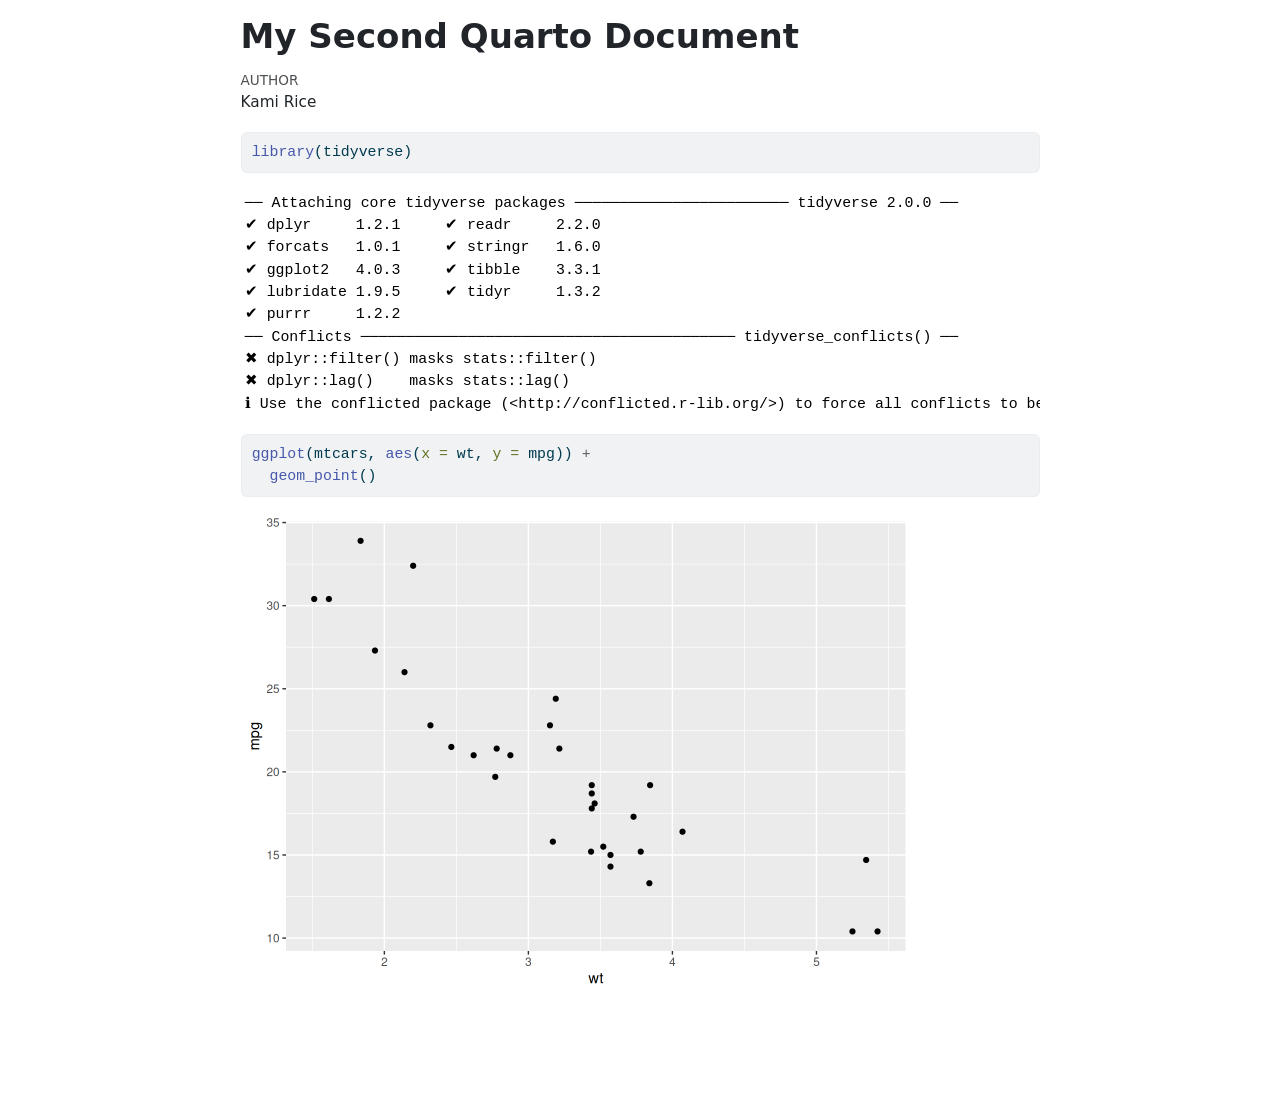
<file: index.html>
<!DOCTYPE html>
<html xmlns="http://www.w3.org/1999/xhtml" lang="en" xml:lang="en"><head>

<meta charset="utf-8">
<meta name="generator" content="quarto-1.10.19">

<meta name="viewport" content="width=device-width, initial-scale=1.0, user-scalable=yes">

<meta name="author" content="Kami Rice">

<title>My Second Quarto Document</title>
<style>
/* Default styles provided by pandoc.
** See https://pandoc.org/MANUAL.html#variables-for-html for config info.
*/
span.smallcaps{font-variant: small-caps;}
div.columns{display: flex; gap: 1.5em;}
div.column{flex: auto;}
@media screen {
div.columns{gap: min(4vw, 1.5em);}
div.column{overflow-x: auto;}
}
div.hanging-indent{margin-left: 1.5em; text-indent: -1.5em;}
ul.task-list{list-style: none;}
ul.task-list li input[type="checkbox"] {
  width: 0.8em;
  margin: 0 0.8em 0.2em -1em; /* quarto-specific, see https://github.com/quarto-dev/quarto-cli/issues/4556 */ 
  vertical-align: middle;
}
/* CSS for syntax highlighting */
html { -webkit-text-size-adjust: 100%; }
pre > code.sourceCode { white-space: pre; position: relative; }
pre > code.sourceCode > span { display: inline-block; line-height: 1.25; }
pre > code.sourceCode > span:empty { height: 1.2em; }
.sourceCode { overflow: visible; }
code.sourceCode > span { color: inherit; text-decoration: inherit; }
div.sourceCode { margin: 1em 0; }
pre.sourceCode { margin: 0; }
@media screen {
div.sourceCode { overflow: auto; }
}
@media print {
pre > code.sourceCode { white-space: pre-wrap; }
pre > code.sourceCode > span { text-indent: -5em; padding-left: 5em; }
}
pre.numberSource code
  { counter-reset: source-line 0; }
pre.numberSource code > span
  { position: relative; left: -4em; counter-increment: source-line; }
pre.numberSource code > span > a:first-child::before
  { content: counter(source-line);
    position: relative; left: -1em; text-align: right; vertical-align: baseline;
    border: none; display: inline-block;
    -webkit-touch-callout: none; -webkit-user-select: none;
    -khtml-user-select: none; -moz-user-select: none;
    -ms-user-select: none; user-select: none;
    padding: 0 4px; width: 4em;
  }
pre.numberSource { margin-left: 3em;  padding-left: 4px; }
div.sourceCode
  {   }
@media screen {
pre > code.sourceCode > span > a:first-child::before { text-decoration: underline; }
}
</style>


<script src="quarto-2_files/libs/clipboard/clipboard.min.js"></script>
<script src="quarto-2_files/libs/quarto-html/quarto.js" type="module"></script>
<script src="quarto-2_files/libs/quarto-html/tabsets/tabsets.js" type="module"></script>
<script src="quarto-2_files/libs/quarto-html/popper.min.js"></script>
<script src="quarto-2_files/libs/quarto-html/tippy.umd.min.js"></script>
<script src="quarto-2_files/libs/quarto-html/anchor.min.js"></script>
<link href="quarto-2_files/libs/quarto-html/tippy.css" rel="stylesheet">
<link href="quarto-2_files/libs/quarto-html/quarto-syntax-highlighting-bf27225e3a48a9273f3daa8f8e829971.css" rel="stylesheet" id="quarto-text-highlighting-styles">
<script src="quarto-2_files/libs/bootstrap/bootstrap.min.js"></script>
<link href="quarto-2_files/libs/bootstrap/bootstrap-icons.css" rel="stylesheet">
<link href="quarto-2_files/libs/bootstrap/bootstrap-77d061a0f9114bfb611d9726084df888.min.css" rel="stylesheet" append-hash="true" id="quarto-bootstrap" data-mode="light">


</head>

<body class="fullcontent quarto-light">

<div id="quarto-content" class="page-columns page-rows-contents page-layout-article">

<main class="content" id="quarto-document-content">

<header id="title-block-header" class="quarto-title-block default">
<div class="quarto-title">
<h1 class="title">My Second Quarto Document</h1>
</div>



<div class="quarto-title-meta">

    <div>
    <div class="quarto-title-meta-heading">Author</div>
    <div class="quarto-title-meta-contents">
             <p>Kami Rice </p>
          </div>
  </div>
    
  
    
  </div>
  


</header>


<div class="cell">
<div class="code-copy-outer-scaffold"><div class="sourceCode cell-code" id="cb1"><pre class="sourceCode r code-with-copy"><code class="sourceCode r"><span id="cb1-1"><a href="#cb1-1" aria-hidden="true" tabindex="-1"></a><span class="fu">library</span>(tidyverse)</span></code></pre></div><button title="Copy to Clipboard" class="code-copy-button"><i class="bi"></i></button></div>
<div class="cell-output cell-output-stderr">
<pre><code>── Attaching core tidyverse packages ──────────────────────── tidyverse 2.0.0 ──
✔ dplyr     1.2.1     ✔ readr     2.2.0
✔ forcats   1.0.1     ✔ stringr   1.6.0
✔ ggplot2   4.0.3     ✔ tibble    3.3.1
✔ lubridate 1.9.5     ✔ tidyr     1.3.2
✔ purrr     1.2.2     
── Conflicts ────────────────────────────────────────── tidyverse_conflicts() ──
✖ dplyr::filter() masks stats::filter()
✖ dplyr::lag()    masks stats::lag()
ℹ Use the conflicted package (&lt;http://conflicted.r-lib.org/&gt;) to force all conflicts to become errors</code></pre>
</div>
<div class="code-copy-outer-scaffold"><div class="sourceCode cell-code" id="cb3"><pre class="sourceCode r code-with-copy"><code class="sourceCode r"><span id="cb3-1"><a href="#cb3-1" aria-hidden="true" tabindex="-1"></a><span class="fu">ggplot</span>(mtcars, <span class="fu">aes</span>(<span class="at">x =</span> wt, <span class="at">y =</span> mpg)) <span class="sc">+</span></span>
<span id="cb3-2"><a href="#cb3-2" aria-hidden="true" tabindex="-1"></a>  <span class="fu">geom_point</span>()</span></code></pre></div><button title="Copy to Clipboard" class="code-copy-button"><i class="bi"></i></button></div>
<div class="cell-output-display">
<div>
<figure class="figure">
<p><img src="quarto-2_files/figure-html/unnamed-chunk-1-1.png" class="img-fluid figure-img" width="672"></p>
</figure>
</div>
</div>
</div>

</main>
<!-- /main column -->
<script id="quarto-html-after-body" type="application/javascript">
  window.document.addEventListener("DOMContentLoaded", function (event) {
    const icon = "";
    const anchorJS = new window.AnchorJS();
    anchorJS.options = {
      placement: 'right',
      icon: icon
    };
    anchorJS.add('.anchored');
    const isCodeAnnotation = (el) => {
      for (const clz of el.classList) {
        if (clz.startsWith('code-annotation-')) {                     
          return true;
        }
      }
      return false;
    }
    const onCopySuccess = function(e) {
      // button target
      const button = e.trigger;
      // don't keep focus
      button.blur();
      // flash "checked"
      button.classList.add('code-copy-button-checked');
      var currentTitle = button.getAttribute("title");
      button.setAttribute("title", "Copied!");
      let tooltip;
      if (window.bootstrap) {
        button.setAttribute("data-bs-toggle", "tooltip");
        button.setAttribute("data-bs-placement", "left");
        button.setAttribute("data-bs-title", "Copied!");
        tooltip = new bootstrap.Tooltip(button, 
          { trigger: "manual", 
            customClass: "code-copy-button-tooltip",
            offset: [0, -8]});
        tooltip.show();    
      }
      setTimeout(function() {
        if (tooltip) {
          tooltip.hide();
          button.removeAttribute("data-bs-title");
          button.removeAttribute("data-bs-toggle");
          button.removeAttribute("data-bs-placement");
        }
        button.setAttribute("title", currentTitle);
        button.classList.remove('code-copy-button-checked');
      }, 1000);
      // clear code selection
      e.clearSelection();
    }
    const getTextToCopy = function(trigger) {
      const outerScaffold = trigger.parentElement.cloneNode(true);
      const codeEl = outerScaffold.querySelector('code');
      for (const childEl of codeEl.children) {
        if (isCodeAnnotation(childEl)) {
          childEl.remove();
        }
      }
      return codeEl.innerText;
    }
    const clipboard = new window.ClipboardJS('.code-copy-button:not([data-in-quarto-modal])', {
      text: getTextToCopy
    });
    clipboard.on('success', onCopySuccess);
    if (window.document.getElementById('quarto-embedded-source-code-modal')) {
      const clipboardModal = new window.ClipboardJS('.code-copy-button[data-in-quarto-modal]', {
        text: getTextToCopy,
        container: window.document.getElementById('quarto-embedded-source-code-modal')
      });
      clipboardModal.on('success', onCopySuccess);
    }
      var localhostRegex = new RegExp(/^(?:http|https):\/\/localhost\:?[0-9]*\//);
      var mailtoRegex = new RegExp(/^mailto:/);
        var filterRegex = new RegExp('/' + window.location.host + '/');
      var isInternal = (href) => {
          return filterRegex.test(href) || localhostRegex.test(href) || mailtoRegex.test(href);
      }
      // Inspect non-navigation links and adorn them if external
     var links = window.document.querySelectorAll('a[href]:not(.nav-link):not(.navbar-brand):not(.toc-action):not(.sidebar-link):not(.sidebar-item-toggle):not(.pagination-link):not(.no-external):not([aria-hidden]):not(.dropdown-item):not(.quarto-navigation-tool):not(.about-link)');
      for (var i=0; i<links.length; i++) {
        const link = links[i];
        if (!isInternal(link.href)) {
          // undo the damage that might have been done by quarto-nav.js in the case of
          // links that we want to consider external
          if (link.dataset.originalHref !== undefined) {
            link.href = link.dataset.originalHref;
          }
        }
      }
    function tippyHover(el, contentFn, onTriggerFn, onUntriggerFn) {
      const config = {
        allowHTML: true,
        maxWidth: 500,
        delay: 100,
        arrow: false,
        appendTo: function(el) {
            return el.parentElement;
        },
        interactive: true,
        interactiveBorder: 10,
        theme: 'quarto',
        placement: 'bottom-start',
      };
      if (contentFn) {
        config.content = contentFn;
      }
      if (onTriggerFn) {
        config.onTrigger = onTriggerFn;
      }
      if (onUntriggerFn) {
        config.onUntrigger = onUntriggerFn;
      }
      window.tippy(el, config); 
    }
    const noterefs = window.document.querySelectorAll('a[role="doc-noteref"]');
    for (var i=0; i<noterefs.length; i++) {
      const ref = noterefs[i];
      tippyHover(ref, function() {
        // use id or data attribute instead here
        let href = ref.getAttribute('data-footnote-href') || ref.getAttribute('href');
        try { href = new URL(href).hash; } catch {}
        const id = href.replace(/^#\/?/, "");
        const note = window.document.getElementById(id);
        if (note) {
          return note.innerHTML;
        } else {
          return "";
        }
      });
    }
    const xrefs = window.document.querySelectorAll('a.quarto-xref');
    const processXRef = (id, note) => {
      // Strip column container classes
      const stripColumnClz = (el) => {
        el.classList.remove("page-full", "page-columns");
        if (el.children) {
          for (const child of el.children) {
            stripColumnClz(child);
          }
        }
      }
      stripColumnClz(note)
      if (id === null || id.startsWith('sec-')) {
        // Special case sections, only their first couple elements
        const container = document.createElement("div");
        if (note.children && note.children.length > 2) {
          container.appendChild(note.children[0].cloneNode(true));
          for (let i = 1; i < note.children.length; i++) {
            const child = note.children[i];
            if (child.tagName === "P" && child.innerText === "") {
              continue;
            } else {
              container.appendChild(child.cloneNode(true));
              break;
            }
          }
          if (window.Quarto?.typesetMath) {
            window.Quarto.typesetMath(container);
          }
          return container.innerHTML
        } else {
          if (window.Quarto?.typesetMath) {
            window.Quarto.typesetMath(note);
          }
          return note.innerHTML;
        }
      } else {
        // Remove any anchor links if they are present
        const anchorLink = note.querySelector('a.anchorjs-link');
        if (anchorLink) {
          anchorLink.remove();
        }
        if (window.Quarto?.typesetMath) {
          window.Quarto.typesetMath(note);
        }
        if (note.classList.contains("callout")) {
          return note.outerHTML;
        } else {
          return note.innerHTML;
        }
      }
    }
    for (var i=0; i<xrefs.length; i++) {
      const xref = xrefs[i];
      tippyHover(xref, undefined, function(instance) {
        instance.disable();
        let url = xref.getAttribute('href');
        let hash = undefined; 
        if (url.startsWith('#')) {
          hash = url;
        } else {
          try { hash = new URL(url).hash; } catch {}
        }
        if (hash) {
          const id = hash.replace(/^#\/?/, "");
          const note = window.document.getElementById(id);
          if (note !== null) {
            try {
              const html = processXRef(id, note.cloneNode(true));
              instance.setContent(html);
            } finally {
              instance.enable();
              instance.show();
            }
          } else {
            // See if we can fetch this
            fetch(url.split('#')[0])
            .then(res => res.text())
            .then(html => {
              const parser = new DOMParser();
              const htmlDoc = parser.parseFromString(html, "text/html");
              const note = htmlDoc.getElementById(id);
              if (note !== null) {
                const html = processXRef(id, note);
                instance.setContent(html);
              } 
            }).finally(() => {
              instance.enable();
              instance.show();
            });
          }
        } else {
          // See if we can fetch a full url (with no hash to target)
          // This is a special case and we should probably do some content thinning / targeting
          fetch(url)
          .then(res => res.text())
          .then(html => {
            const parser = new DOMParser();
            const htmlDoc = parser.parseFromString(html, "text/html");
            const note = htmlDoc.querySelector('main.content');
            if (note !== null) {
              // This should only happen for chapter cross references
              // (since there is no id in the URL)
              // remove the first header
              if (note.children.length > 0 && note.children[0].tagName === "HEADER") {
                note.children[0].remove();
              }
              const html = processXRef(null, note);
              instance.setContent(html);
            } 
          }).finally(() => {
            instance.enable();
            instance.show();
          });
        }
      }, function(instance) {
      });
    }
        let selectedAnnoteEl;
        const selectorForAnnotation = ( cell, annotation) => {
          let cellAttr = 'data-code-cell="' + cell + '"';
          let lineAttr = 'data-code-annotation="' +  annotation + '"';
          const selector = 'span[' + cellAttr + '][' + lineAttr + ']';
          return selector;
        }
        const selectCodeLines = (annoteEl) => {
          const doc = window.document;
          const targetCell = annoteEl.getAttribute("data-target-cell");
          const targetAnnotation = annoteEl.getAttribute("data-target-annotation");
          const annoteSpan = window.document.querySelector(selectorForAnnotation(targetCell, targetAnnotation));
          const lines = annoteSpan.getAttribute("data-code-lines").split(",");
          const lineIds = lines.map((line) => {
            return targetCell + "-" + line;
          })
          let top = null;
          let height = null;
          let parent = null;
          if (lineIds.length > 0) {
              //compute the position of the single el (top and bottom and make a div)
              const el = window.document.getElementById(lineIds[0]);
              top = el.offsetTop;
              height = el.offsetHeight;
              parent = el.parentElement.parentElement;
            if (lineIds.length > 1) {
              const lastEl = window.document.getElementById(lineIds[lineIds.length - 1]);
              const bottom = lastEl.offsetTop + lastEl.offsetHeight;
              height = bottom - top;
            }
            if (top !== null && height !== null && parent !== null) {
              // cook up a div (if necessary) and position it 
              let div = window.document.getElementById("code-annotation-line-highlight");
              if (div === null) {
                div = window.document.createElement("div");
                div.setAttribute("id", "code-annotation-line-highlight");
                div.style.position = 'absolute';
                parent.appendChild(div);
              }
              div.style.top = top - 2 + "px";
              div.style.height = height + 4 + "px";
              div.style.left = 0;
              let gutterDiv = window.document.getElementById("code-annotation-line-highlight-gutter");
              if (gutterDiv === null) {
                gutterDiv = window.document.createElement("div");
                gutterDiv.setAttribute("id", "code-annotation-line-highlight-gutter");
                gutterDiv.style.position = 'absolute';
                const codeCell = window.document.getElementById(targetCell);
                const gutter = codeCell.querySelector('.code-annotation-gutter');
                gutter.appendChild(gutterDiv);
              }
              gutterDiv.style.top = top - 2 + "px";
              gutterDiv.style.height = height + 4 + "px";
            }
            selectedAnnoteEl = annoteEl;
          }
        };
        const unselectCodeLines = () => {
          const elementsIds = ["code-annotation-line-highlight", "code-annotation-line-highlight-gutter"];
          elementsIds.forEach((elId) => {
            const div = window.document.getElementById(elId);
            if (div) {
              div.remove();
            }
          });
          selectedAnnoteEl = undefined;
        };
          // Handle positioning of the toggle
      window.addEventListener(
        "resize",
        throttle(() => {
          elRect = undefined;
          if (selectedAnnoteEl) {
            selectCodeLines(selectedAnnoteEl);
          }
        }, 10)
      );
      function throttle(fn, ms) {
      let throttle = false;
      let timer;
        return (...args) => {
          if(!throttle) { // first call gets through
              fn.apply(this, args);
              throttle = true;
          } else { // all the others get throttled
              if(timer) clearTimeout(timer); // cancel #2
              timer = setTimeout(() => {
                fn.apply(this, args);
                timer = throttle = false;
              }, ms);
          }
        };
      }
        // Attach click handler to the DT
        const annoteDls = window.document.querySelectorAll('dt[data-target-cell]');
        for (const annoteDlNode of annoteDls) {
          annoteDlNode.addEventListener('click', (event) => {
            const clickedEl = event.target;
            if (clickedEl !== selectedAnnoteEl) {
              unselectCodeLines();
              const activeEl = window.document.querySelector('dt[data-target-cell].code-annotation-active');
              if (activeEl) {
                activeEl.classList.remove('code-annotation-active');
              }
              selectCodeLines(clickedEl);
              clickedEl.classList.add('code-annotation-active');
            } else {
              // Unselect the line
              unselectCodeLines();
              clickedEl.classList.remove('code-annotation-active');
            }
          });
        }
    const findCites = (el) => {
      const parentEl = el.parentElement;
      if (parentEl) {
        const cites = parentEl.dataset.cites;
        if (cites) {
          return {
            el,
            cites: cites.split(' ')
          };
        } else {
          return findCites(el.parentElement)
        }
      } else {
        return undefined;
      }
    };
    var bibliorefs = window.document.querySelectorAll('a[role="doc-biblioref"]');
    for (var i=0; i<bibliorefs.length; i++) {
      const ref = bibliorefs[i];
      const citeInfo = findCites(ref);
      if (citeInfo) {
        tippyHover(citeInfo.el, function() {
          var popup = window.document.createElement('div');
          citeInfo.cites.forEach(function(cite) {
            var citeDiv = window.document.createElement('div');
            citeDiv.classList.add('hanging-indent');
            citeDiv.classList.add('csl-entry');
            var biblioDiv = window.document.getElementById('ref-' + cite);
            if (biblioDiv) {
              citeDiv.innerHTML = biblioDiv.innerHTML;
            }
            popup.appendChild(citeDiv);
          });
          return popup.innerHTML;
        });
      }
    }
  });
  </script>
</div> <!-- /content -->




</body></html>
</file>
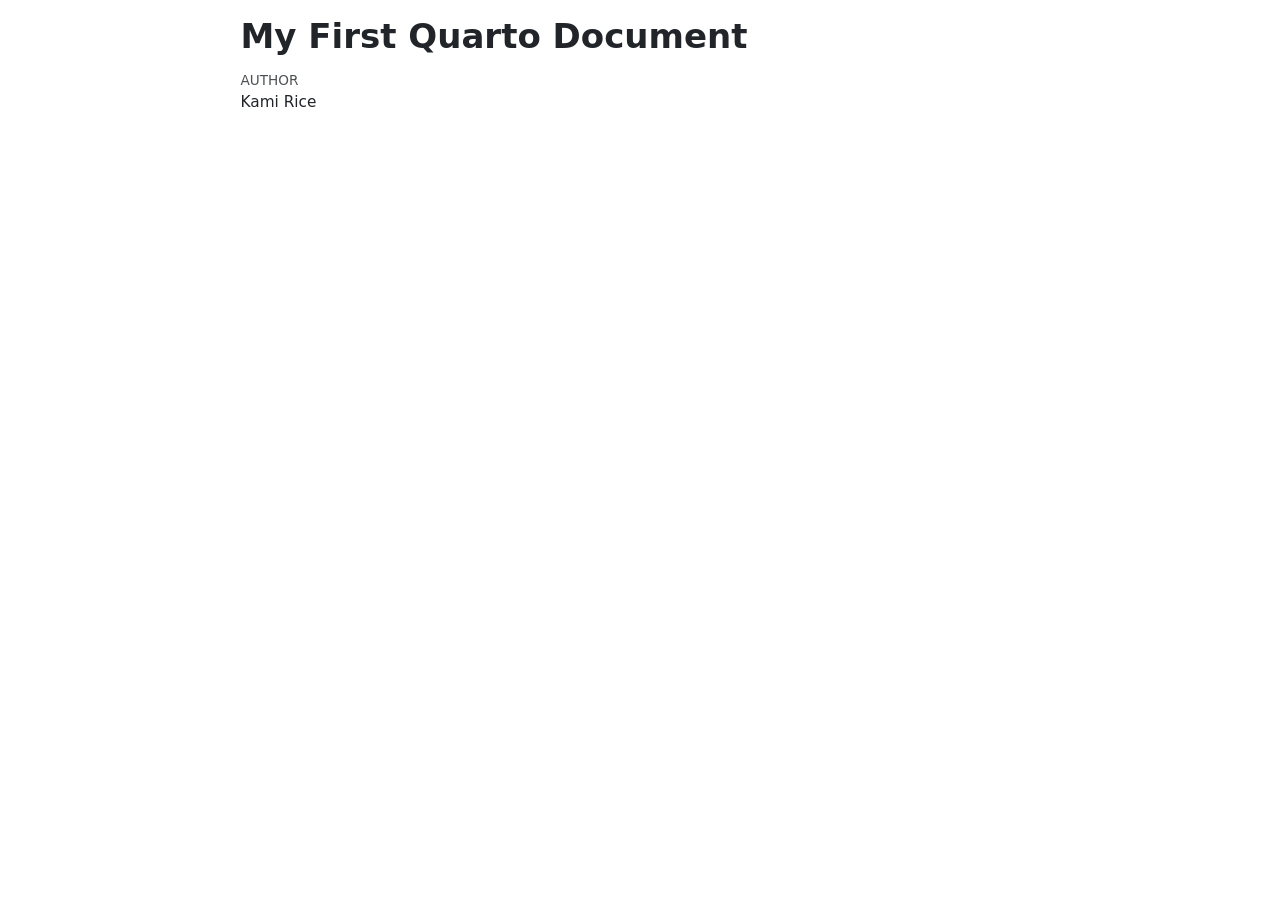
<file: quarto-1.html>
<!DOCTYPE html>
<html xmlns="http://www.w3.org/1999/xhtml" lang="en" xml:lang="en"><head>

<meta charset="utf-8">
<meta name="generator" content="quarto-1.10.19">

<meta name="viewport" content="width=device-width, initial-scale=1.0, user-scalable=yes">

<meta name="author" content="Kami Rice">

<title>My First Quarto Document</title>
<style>
/* Default styles provided by pandoc.
** See https://pandoc.org/MANUAL.html#variables-for-html for config info.
*/
span.smallcaps{font-variant: small-caps;}
div.columns{display: flex; gap: 1.5em;}
div.column{flex: auto;}
@media screen {
div.columns{gap: min(4vw, 1.5em);}
div.column{overflow-x: auto;}
}
div.hanging-indent{margin-left: 1.5em; text-indent: -1.5em;}
ul.task-list{list-style: none;}
ul.task-list li input[type="checkbox"] {
  width: 0.8em;
  margin: 0 0.8em 0.2em -1em; /* quarto-specific, see https://github.com/quarto-dev/quarto-cli/issues/4556 */ 
  vertical-align: middle;
}
</style>


<script src="quarto-1_files/libs/clipboard/clipboard.min.js"></script>
<script src="quarto-1_files/libs/quarto-html/quarto.js" type="module"></script>
<script src="quarto-1_files/libs/quarto-html/tabsets/tabsets.js" type="module"></script>
<script src="quarto-1_files/libs/quarto-html/popper.min.js"></script>
<script src="quarto-1_files/libs/quarto-html/tippy.umd.min.js"></script>
<script src="quarto-1_files/libs/quarto-html/anchor.min.js"></script>
<link href="quarto-1_files/libs/quarto-html/tippy.css" rel="stylesheet">
<link href="quarto-1_files/libs/quarto-html/quarto-syntax-highlighting-bf27225e3a48a9273f3daa8f8e829971.css" rel="stylesheet" id="quarto-text-highlighting-styles">
<script src="quarto-1_files/libs/bootstrap/bootstrap.min.js"></script>
<link href="quarto-1_files/libs/bootstrap/bootstrap-icons.css" rel="stylesheet">
<link href="quarto-1_files/libs/bootstrap/bootstrap-77d061a0f9114bfb611d9726084df888.min.css" rel="stylesheet" append-hash="true" id="quarto-bootstrap" data-mode="light">


</head>

<body class="fullcontent quarto-light">

<div id="quarto-content" class="page-columns page-rows-contents page-layout-article">

<main class="content" id="quarto-document-content">

<header id="title-block-header" class="quarto-title-block default">
<div class="quarto-title">
<h1 class="title">My First Quarto Document</h1>
</div>



<div class="quarto-title-meta">

    <div>
    <div class="quarto-title-meta-heading">Author</div>
    <div class="quarto-title-meta-contents">
             <p>Kami Rice </p>
          </div>
  </div>
    
  
    
  </div>
  


</header>




</main>
<!-- /main column -->
<script id="quarto-html-after-body" type="application/javascript">
  window.document.addEventListener("DOMContentLoaded", function (event) {
    const icon = "";
    const anchorJS = new window.AnchorJS();
    anchorJS.options = {
      placement: 'right',
      icon: icon
    };
    anchorJS.add('.anchored');
    const isCodeAnnotation = (el) => {
      for (const clz of el.classList) {
        if (clz.startsWith('code-annotation-')) {                     
          return true;
        }
      }
      return false;
    }
    const onCopySuccess = function(e) {
      // button target
      const button = e.trigger;
      // don't keep focus
      button.blur();
      // flash "checked"
      button.classList.add('code-copy-button-checked');
      var currentTitle = button.getAttribute("title");
      button.setAttribute("title", "Copied!");
      let tooltip;
      if (window.bootstrap) {
        button.setAttribute("data-bs-toggle", "tooltip");
        button.setAttribute("data-bs-placement", "left");
        button.setAttribute("data-bs-title", "Copied!");
        tooltip = new bootstrap.Tooltip(button, 
          { trigger: "manual", 
            customClass: "code-copy-button-tooltip",
            offset: [0, -8]});
        tooltip.show();    
      }
      setTimeout(function() {
        if (tooltip) {
          tooltip.hide();
          button.removeAttribute("data-bs-title");
          button.removeAttribute("data-bs-toggle");
          button.removeAttribute("data-bs-placement");
        }
        button.setAttribute("title", currentTitle);
        button.classList.remove('code-copy-button-checked');
      }, 1000);
      // clear code selection
      e.clearSelection();
    }
    const getTextToCopy = function(trigger) {
      const outerScaffold = trigger.parentElement.cloneNode(true);
      const codeEl = outerScaffold.querySelector('code');
      for (const childEl of codeEl.children) {
        if (isCodeAnnotation(childEl)) {
          childEl.remove();
        }
      }
      return codeEl.innerText;
    }
    const clipboard = new window.ClipboardJS('.code-copy-button:not([data-in-quarto-modal])', {
      text: getTextToCopy
    });
    clipboard.on('success', onCopySuccess);
    if (window.document.getElementById('quarto-embedded-source-code-modal')) {
      const clipboardModal = new window.ClipboardJS('.code-copy-button[data-in-quarto-modal]', {
        text: getTextToCopy,
        container: window.document.getElementById('quarto-embedded-source-code-modal')
      });
      clipboardModal.on('success', onCopySuccess);
    }
      var localhostRegex = new RegExp(/^(?:http|https):\/\/localhost\:?[0-9]*\//);
      var mailtoRegex = new RegExp(/^mailto:/);
        var filterRegex = new RegExp('/' + window.location.host + '/');
      var isInternal = (href) => {
          return filterRegex.test(href) || localhostRegex.test(href) || mailtoRegex.test(href);
      }
      // Inspect non-navigation links and adorn them if external
     var links = window.document.querySelectorAll('a[href]:not(.nav-link):not(.navbar-brand):not(.toc-action):not(.sidebar-link):not(.sidebar-item-toggle):not(.pagination-link):not(.no-external):not([aria-hidden]):not(.dropdown-item):not(.quarto-navigation-tool):not(.about-link)');
      for (var i=0; i<links.length; i++) {
        const link = links[i];
        if (!isInternal(link.href)) {
          // undo the damage that might have been done by quarto-nav.js in the case of
          // links that we want to consider external
          if (link.dataset.originalHref !== undefined) {
            link.href = link.dataset.originalHref;
          }
        }
      }
    function tippyHover(el, contentFn, onTriggerFn, onUntriggerFn) {
      const config = {
        allowHTML: true,
        maxWidth: 500,
        delay: 100,
        arrow: false,
        appendTo: function(el) {
            return el.parentElement;
        },
        interactive: true,
        interactiveBorder: 10,
        theme: 'quarto',
        placement: 'bottom-start',
      };
      if (contentFn) {
        config.content = contentFn;
      }
      if (onTriggerFn) {
        config.onTrigger = onTriggerFn;
      }
      if (onUntriggerFn) {
        config.onUntrigger = onUntriggerFn;
      }
      window.tippy(el, config); 
    }
    const noterefs = window.document.querySelectorAll('a[role="doc-noteref"]');
    for (var i=0; i<noterefs.length; i++) {
      const ref = noterefs[i];
      tippyHover(ref, function() {
        // use id or data attribute instead here
        let href = ref.getAttribute('data-footnote-href') || ref.getAttribute('href');
        try { href = new URL(href).hash; } catch {}
        const id = href.replace(/^#\/?/, "");
        const note = window.document.getElementById(id);
        if (note) {
          return note.innerHTML;
        } else {
          return "";
        }
      });
    }
    const xrefs = window.document.querySelectorAll('a.quarto-xref');
    const processXRef = (id, note) => {
      // Strip column container classes
      const stripColumnClz = (el) => {
        el.classList.remove("page-full", "page-columns");
        if (el.children) {
          for (const child of el.children) {
            stripColumnClz(child);
          }
        }
      }
      stripColumnClz(note)
      if (id === null || id.startsWith('sec-')) {
        // Special case sections, only their first couple elements
        const container = document.createElement("div");
        if (note.children && note.children.length > 2) {
          container.appendChild(note.children[0].cloneNode(true));
          for (let i = 1; i < note.children.length; i++) {
            const child = note.children[i];
            if (child.tagName === "P" && child.innerText === "") {
              continue;
            } else {
              container.appendChild(child.cloneNode(true));
              break;
            }
          }
          if (window.Quarto?.typesetMath) {
            window.Quarto.typesetMath(container);
          }
          return container.innerHTML
        } else {
          if (window.Quarto?.typesetMath) {
            window.Quarto.typesetMath(note);
          }
          return note.innerHTML;
        }
      } else {
        // Remove any anchor links if they are present
        const anchorLink = note.querySelector('a.anchorjs-link');
        if (anchorLink) {
          anchorLink.remove();
        }
        if (window.Quarto?.typesetMath) {
          window.Quarto.typesetMath(note);
        }
        if (note.classList.contains("callout")) {
          return note.outerHTML;
        } else {
          return note.innerHTML;
        }
      }
    }
    for (var i=0; i<xrefs.length; i++) {
      const xref = xrefs[i];
      tippyHover(xref, undefined, function(instance) {
        instance.disable();
        let url = xref.getAttribute('href');
        let hash = undefined; 
        if (url.startsWith('#')) {
          hash = url;
        } else {
          try { hash = new URL(url).hash; } catch {}
        }
        if (hash) {
          const id = hash.replace(/^#\/?/, "");
          const note = window.document.getElementById(id);
          if (note !== null) {
            try {
              const html = processXRef(id, note.cloneNode(true));
              instance.setContent(html);
            } finally {
              instance.enable();
              instance.show();
            }
          } else {
            // See if we can fetch this
            fetch(url.split('#')[0])
            .then(res => res.text())
            .then(html => {
              const parser = new DOMParser();
              const htmlDoc = parser.parseFromString(html, "text/html");
              const note = htmlDoc.getElementById(id);
              if (note !== null) {
                const html = processXRef(id, note);
                instance.setContent(html);
              } 
            }).finally(() => {
              instance.enable();
              instance.show();
            });
          }
        } else {
          // See if we can fetch a full url (with no hash to target)
          // This is a special case and we should probably do some content thinning / targeting
          fetch(url)
          .then(res => res.text())
          .then(html => {
            const parser = new DOMParser();
            const htmlDoc = parser.parseFromString(html, "text/html");
            const note = htmlDoc.querySelector('main.content');
            if (note !== null) {
              // This should only happen for chapter cross references
              // (since there is no id in the URL)
              // remove the first header
              if (note.children.length > 0 && note.children[0].tagName === "HEADER") {
                note.children[0].remove();
              }
              const html = processXRef(null, note);
              instance.setContent(html);
            } 
          }).finally(() => {
            instance.enable();
            instance.show();
          });
        }
      }, function(instance) {
      });
    }
        let selectedAnnoteEl;
        const selectorForAnnotation = ( cell, annotation) => {
          let cellAttr = 'data-code-cell="' + cell + '"';
          let lineAttr = 'data-code-annotation="' +  annotation + '"';
          const selector = 'span[' + cellAttr + '][' + lineAttr + ']';
          return selector;
        }
        const selectCodeLines = (annoteEl) => {
          const doc = window.document;
          const targetCell = annoteEl.getAttribute("data-target-cell");
          const targetAnnotation = annoteEl.getAttribute("data-target-annotation");
          const annoteSpan = window.document.querySelector(selectorForAnnotation(targetCell, targetAnnotation));
          const lines = annoteSpan.getAttribute("data-code-lines").split(",");
          const lineIds = lines.map((line) => {
            return targetCell + "-" + line;
          })
          let top = null;
          let height = null;
          let parent = null;
          if (lineIds.length > 0) {
              //compute the position of the single el (top and bottom and make a div)
              const el = window.document.getElementById(lineIds[0]);
              top = el.offsetTop;
              height = el.offsetHeight;
              parent = el.parentElement.parentElement;
            if (lineIds.length > 1) {
              const lastEl = window.document.getElementById(lineIds[lineIds.length - 1]);
              const bottom = lastEl.offsetTop + lastEl.offsetHeight;
              height = bottom - top;
            }
            if (top !== null && height !== null && parent !== null) {
              // cook up a div (if necessary) and position it 
              let div = window.document.getElementById("code-annotation-line-highlight");
              if (div === null) {
                div = window.document.createElement("div");
                div.setAttribute("id", "code-annotation-line-highlight");
                div.style.position = 'absolute';
                parent.appendChild(div);
              }
              div.style.top = top - 2 + "px";
              div.style.height = height + 4 + "px";
              div.style.left = 0;
              let gutterDiv = window.document.getElementById("code-annotation-line-highlight-gutter");
              if (gutterDiv === null) {
                gutterDiv = window.document.createElement("div");
                gutterDiv.setAttribute("id", "code-annotation-line-highlight-gutter");
                gutterDiv.style.position = 'absolute';
                const codeCell = window.document.getElementById(targetCell);
                const gutter = codeCell.querySelector('.code-annotation-gutter');
                gutter.appendChild(gutterDiv);
              }
              gutterDiv.style.top = top - 2 + "px";
              gutterDiv.style.height = height + 4 + "px";
            }
            selectedAnnoteEl = annoteEl;
          }
        };
        const unselectCodeLines = () => {
          const elementsIds = ["code-annotation-line-highlight", "code-annotation-line-highlight-gutter"];
          elementsIds.forEach((elId) => {
            const div = window.document.getElementById(elId);
            if (div) {
              div.remove();
            }
          });
          selectedAnnoteEl = undefined;
        };
          // Handle positioning of the toggle
      window.addEventListener(
        "resize",
        throttle(() => {
          elRect = undefined;
          if (selectedAnnoteEl) {
            selectCodeLines(selectedAnnoteEl);
          }
        }, 10)
      );
      function throttle(fn, ms) {
      let throttle = false;
      let timer;
        return (...args) => {
          if(!throttle) { // first call gets through
              fn.apply(this, args);
              throttle = true;
          } else { // all the others get throttled
              if(timer) clearTimeout(timer); // cancel #2
              timer = setTimeout(() => {
                fn.apply(this, args);
                timer = throttle = false;
              }, ms);
          }
        };
      }
        // Attach click handler to the DT
        const annoteDls = window.document.querySelectorAll('dt[data-target-cell]');
        for (const annoteDlNode of annoteDls) {
          annoteDlNode.addEventListener('click', (event) => {
            const clickedEl = event.target;
            if (clickedEl !== selectedAnnoteEl) {
              unselectCodeLines();
              const activeEl = window.document.querySelector('dt[data-target-cell].code-annotation-active');
              if (activeEl) {
                activeEl.classList.remove('code-annotation-active');
              }
              selectCodeLines(clickedEl);
              clickedEl.classList.add('code-annotation-active');
            } else {
              // Unselect the line
              unselectCodeLines();
              clickedEl.classList.remove('code-annotation-active');
            }
          });
        }
    const findCites = (el) => {
      const parentEl = el.parentElement;
      if (parentEl) {
        const cites = parentEl.dataset.cites;
        if (cites) {
          return {
            el,
            cites: cites.split(' ')
          };
        } else {
          return findCites(el.parentElement)
        }
      } else {
        return undefined;
      }
    };
    var bibliorefs = window.document.querySelectorAll('a[role="doc-biblioref"]');
    for (var i=0; i<bibliorefs.length; i++) {
      const ref = bibliorefs[i];
      const citeInfo = findCites(ref);
      if (citeInfo) {
        tippyHover(citeInfo.el, function() {
          var popup = window.document.createElement('div');
          citeInfo.cites.forEach(function(cite) {
            var citeDiv = window.document.createElement('div');
            citeDiv.classList.add('hanging-indent');
            citeDiv.classList.add('csl-entry');
            var biblioDiv = window.document.getElementById('ref-' + cite);
            if (biblioDiv) {
              citeDiv.innerHTML = biblioDiv.innerHTML;
            }
            popup.appendChild(citeDiv);
          });
          return popup.innerHTML;
        });
      }
    }
  });
  </script>
</div> <!-- /content -->




</body></html>
</file>
<file: quarto-2_files/libs/quarto-html/tippy.css>
.tippy-box[data-animation=fade][data-state=hidden]{opacity:0}[data-tippy-root]{max-width:calc(100vw - 10px)}.tippy-box{position:relative;background-color:#333;color:#fff;border-radius:4px;font-size:14px;line-height:1.4;white-space:normal;outline:0;transition-property:transform,visibility,opacity}.tippy-box[data-placement^=top]>.tippy-arrow{bottom:0}.tippy-box[data-placement^=top]>.tippy-arrow:before{bottom:-7px;left:0;border-width:8px 8px 0;border-top-color:initial;transform-origin:center top}.tippy-box[data-placement^=bottom]>.tippy-arrow{top:0}.tippy-box[data-placement^=bottom]>.tippy-arrow:before{top:-7px;left:0;border-width:0 8px 8px;border-bottom-color:initial;transform-origin:center bottom}.tippy-box[data-placement^=left]>.tippy-arrow{right:0}.tippy-box[data-placement^=left]>.tippy-arrow:before{border-width:8px 0 8px 8px;border-left-color:initial;right:-7px;transform-origin:center left}.tippy-box[data-placement^=right]>.tippy-arrow{left:0}.tippy-box[data-placement^=right]>.tippy-arrow:before{left:-7px;border-width:8px 8px 8px 0;border-right-color:initial;transform-origin:center right}.tippy-box[data-inertia][data-state=visible]{transition-timing-function:cubic-bezier(.54,1.5,.38,1.11)}.tippy-arrow{width:16px;height:16px;color:#333}.tippy-arrow:before{content:"";position:absolute;border-color:transparent;border-style:solid}.tippy-content{position:relative;padding:5px 9px;z-index:1}
</file>
<file: quarto-2_files/libs/quarto-html/quarto-syntax-highlighting-bf27225e3a48a9273f3daa8f8e829971.css>
/* quarto syntax highlight colors */
:root {
  --quarto-hl-ot-color: #003B4F;
  --quarto-hl-at-color: #657422;
  --quarto-hl-ss-color: #20794D;
  --quarto-hl-an-color: #5E5E5E;
  --quarto-hl-fu-color: #4758AB;
  --quarto-hl-st-color: #20794D;
  --quarto-hl-cf-color: #003B4F;
  --quarto-hl-op-color: #5E5E5E;
  --quarto-hl-er-color: #AD0000;
  --quarto-hl-bn-color: #AD0000;
  --quarto-hl-al-color: #AD0000;
  --quarto-hl-va-color: #111111;
  --quarto-hl-bu-color: inherit;
  --quarto-hl-ex-color: inherit;
  --quarto-hl-pp-color: #AD0000;
  --quarto-hl-in-color: #5E5E5E;
  --quarto-hl-vs-color: #20794D;
  --quarto-hl-wa-color: #5E5E5E;
  --quarto-hl-do-color: #5E5E5E;
  --quarto-hl-im-color: #00769E;
  --quarto-hl-ch-color: #20794D;
  --quarto-hl-dt-color: #AD0000;
  --quarto-hl-fl-color: #AD0000;
  --quarto-hl-co-color: #5E5E5E;
  --quarto-hl-cv-color: #5E5E5E;
  --quarto-hl-cn-color: #8f5902;
  --quarto-hl-sc-color: #5E5E5E;
  --quarto-hl-dv-color: #AD0000;
  --quarto-hl-kw-color: #003B4F;
}

/* other quarto variables */
:root {
  --quarto-font-monospace: SFMono-Regular, Menlo, Monaco, Consolas, "Liberation Mono", "Courier New", monospace;
}

/* syntax highlight based on Pandoc's rules */
pre > code.sourceCode > span {
  color: #003B4F;
}

code.sourceCode > span {
  color: #003B4F;
}

div.sourceCode,
div.sourceCode pre.sourceCode {
  color: #003B4F;
}

/* Normal */
code span {
  color: #003B4F;
}

/* Alert */
code span.al {
  color: #AD0000;
  font-style: inherit;
}

/* Annotation */
code span.an {
  color: #5E5E5E;
  font-style: inherit;
}

/* Attribute */
code span.at {
  color: #657422;
  font-style: inherit;
}

/* BaseN */
code span.bn {
  color: #AD0000;
  font-style: inherit;
}

/* BuiltIn */
code span.bu {
  font-style: inherit;
}

/* ControlFlow */
code span.cf {
  color: #003B4F;
  font-weight: bold;
  font-style: inherit;
}

/* Char */
code span.ch {
  color: #20794D;
  font-style: inherit;
}

/* Constant */
code span.cn {
  color: #8f5902;
  font-style: inherit;
}

/* Comment */
code span.co {
  color: #5E5E5E;
  font-style: inherit;
}

/* CommentVar */
code span.cv {
  color: #5E5E5E;
  font-style: italic;
}

/* Documentation */
code span.do {
  color: #5E5E5E;
  font-style: italic;
}

/* DataType */
code span.dt {
  color: #AD0000;
  font-style: inherit;
}

/* DecVal */
code span.dv {
  color: #AD0000;
  font-style: inherit;
}

/* Error */
code span.er {
  color: #AD0000;
  font-style: inherit;
}

/* Extension */
code span.ex {
  font-style: inherit;
}

/* Float */
code span.fl {
  color: #AD0000;
  font-style: inherit;
}

/* Function */
code span.fu {
  color: #4758AB;
  font-style: inherit;
}

/* Import */
code span.im {
  color: #00769E;
  font-style: inherit;
}

/* Information */
code span.in {
  color: #5E5E5E;
  font-style: inherit;
}

/* Keyword */
code span.kw {
  color: #003B4F;
  font-weight: bold;
  font-style: inherit;
}

/* Operator */
code span.op {
  color: #5E5E5E;
  font-style: inherit;
}

/* Other */
code span.ot {
  color: #003B4F;
  font-style: inherit;
}

/* Preprocessor */
code span.pp {
  color: #AD0000;
  font-style: inherit;
}

/* SpecialChar */
code span.sc {
  color: #5E5E5E;
  font-style: inherit;
}

/* SpecialString */
code span.ss {
  color: #20794D;
  font-style: inherit;
}

/* String */
code span.st {
  color: #20794D;
  font-style: inherit;
}

/* Variable */
code span.va {
  color: #111111;
  font-style: inherit;
}

/* VerbatimString */
code span.vs {
  color: #20794D;
  font-style: inherit;
}

/* Warning */
code span.wa {
  color: #5E5E5E;
  font-style: italic;
}

.prevent-inlining {
  content: "</";
}

/*# sourceMappingURL=8be38f48d34c45af72792cbd699585e7.css.map */
</file>
<file: quarto-1_files/libs/quarto-html/tippy.css>
.tippy-box[data-animation=fade][data-state=hidden]{opacity:0}[data-tippy-root]{max-width:calc(100vw - 10px)}.tippy-box{position:relative;background-color:#333;color:#fff;border-radius:4px;font-size:14px;line-height:1.4;white-space:normal;outline:0;transition-property:transform,visibility,opacity}.tippy-box[data-placement^=top]>.tippy-arrow{bottom:0}.tippy-box[data-placement^=top]>.tippy-arrow:before{bottom:-7px;left:0;border-width:8px 8px 0;border-top-color:initial;transform-origin:center top}.tippy-box[data-placement^=bottom]>.tippy-arrow{top:0}.tippy-box[data-placement^=bottom]>.tippy-arrow:before{top:-7px;left:0;border-width:0 8px 8px;border-bottom-color:initial;transform-origin:center bottom}.tippy-box[data-placement^=left]>.tippy-arrow{right:0}.tippy-box[data-placement^=left]>.tippy-arrow:before{border-width:8px 0 8px 8px;border-left-color:initial;right:-7px;transform-origin:center left}.tippy-box[data-placement^=right]>.tippy-arrow{left:0}.tippy-box[data-placement^=right]>.tippy-arrow:before{left:-7px;border-width:8px 8px 8px 0;border-right-color:initial;transform-origin:center right}.tippy-box[data-inertia][data-state=visible]{transition-timing-function:cubic-bezier(.54,1.5,.38,1.11)}.tippy-arrow{width:16px;height:16px;color:#333}.tippy-arrow:before{content:"";position:absolute;border-color:transparent;border-style:solid}.tippy-content{position:relative;padding:5px 9px;z-index:1}
</file>
<file: quarto-1_files/libs/quarto-html/quarto-syntax-highlighting-bf27225e3a48a9273f3daa8f8e829971.css>
/* quarto syntax highlight colors */
:root {
  --quarto-hl-ot-color: #003B4F;
  --quarto-hl-at-color: #657422;
  --quarto-hl-ss-color: #20794D;
  --quarto-hl-an-color: #5E5E5E;
  --quarto-hl-fu-color: #4758AB;
  --quarto-hl-st-color: #20794D;
  --quarto-hl-cf-color: #003B4F;
  --quarto-hl-op-color: #5E5E5E;
  --quarto-hl-er-color: #AD0000;
  --quarto-hl-bn-color: #AD0000;
  --quarto-hl-al-color: #AD0000;
  --quarto-hl-va-color: #111111;
  --quarto-hl-bu-color: inherit;
  --quarto-hl-ex-color: inherit;
  --quarto-hl-pp-color: #AD0000;
  --quarto-hl-in-color: #5E5E5E;
  --quarto-hl-vs-color: #20794D;
  --quarto-hl-wa-color: #5E5E5E;
  --quarto-hl-do-color: #5E5E5E;
  --quarto-hl-im-color: #00769E;
  --quarto-hl-ch-color: #20794D;
  --quarto-hl-dt-color: #AD0000;
  --quarto-hl-fl-color: #AD0000;
  --quarto-hl-co-color: #5E5E5E;
  --quarto-hl-cv-color: #5E5E5E;
  --quarto-hl-cn-color: #8f5902;
  --quarto-hl-sc-color: #5E5E5E;
  --quarto-hl-dv-color: #AD0000;
  --quarto-hl-kw-color: #003B4F;
}

/* other quarto variables */
:root {
  --quarto-font-monospace: SFMono-Regular, Menlo, Monaco, Consolas, "Liberation Mono", "Courier New", monospace;
}

/* syntax highlight based on Pandoc's rules */
pre > code.sourceCode > span {
  color: #003B4F;
}

code.sourceCode > span {
  color: #003B4F;
}

div.sourceCode,
div.sourceCode pre.sourceCode {
  color: #003B4F;
}

/* Normal */
code span {
  color: #003B4F;
}

/* Alert */
code span.al {
  color: #AD0000;
  font-style: inherit;
}

/* Annotation */
code span.an {
  color: #5E5E5E;
  font-style: inherit;
}

/* Attribute */
code span.at {
  color: #657422;
  font-style: inherit;
}

/* BaseN */
code span.bn {
  color: #AD0000;
  font-style: inherit;
}

/* BuiltIn */
code span.bu {
  font-style: inherit;
}

/* ControlFlow */
code span.cf {
  color: #003B4F;
  font-weight: bold;
  font-style: inherit;
}

/* Char */
code span.ch {
  color: #20794D;
  font-style: inherit;
}

/* Constant */
code span.cn {
  color: #8f5902;
  font-style: inherit;
}

/* Comment */
code span.co {
  color: #5E5E5E;
  font-style: inherit;
}

/* CommentVar */
code span.cv {
  color: #5E5E5E;
  font-style: italic;
}

/* Documentation */
code span.do {
  color: #5E5E5E;
  font-style: italic;
}

/* DataType */
code span.dt {
  color: #AD0000;
  font-style: inherit;
}

/* DecVal */
code span.dv {
  color: #AD0000;
  font-style: inherit;
}

/* Error */
code span.er {
  color: #AD0000;
  font-style: inherit;
}

/* Extension */
code span.ex {
  font-style: inherit;
}

/* Float */
code span.fl {
  color: #AD0000;
  font-style: inherit;
}

/* Function */
code span.fu {
  color: #4758AB;
  font-style: inherit;
}

/* Import */
code span.im {
  color: #00769E;
  font-style: inherit;
}

/* Information */
code span.in {
  color: #5E5E5E;
  font-style: inherit;
}

/* Keyword */
code span.kw {
  color: #003B4F;
  font-weight: bold;
  font-style: inherit;
}

/* Operator */
code span.op {
  color: #5E5E5E;
  font-style: inherit;
}

/* Other */
code span.ot {
  color: #003B4F;
  font-style: inherit;
}

/* Preprocessor */
code span.pp {
  color: #AD0000;
  font-style: inherit;
}

/* SpecialChar */
code span.sc {
  color: #5E5E5E;
  font-style: inherit;
}

/* SpecialString */
code span.ss {
  color: #20794D;
  font-style: inherit;
}

/* String */
code span.st {
  color: #20794D;
  font-style: inherit;
}

/* Variable */
code span.va {
  color: #111111;
  font-style: inherit;
}

/* VerbatimString */
code span.vs {
  color: #20794D;
  font-style: inherit;
}

/* Warning */
code span.wa {
  color: #5E5E5E;
  font-style: italic;
}

.prevent-inlining {
  content: "</";
}

/*# sourceMappingURL=8be38f48d34c45af72792cbd699585e7.css.map */
</file>
